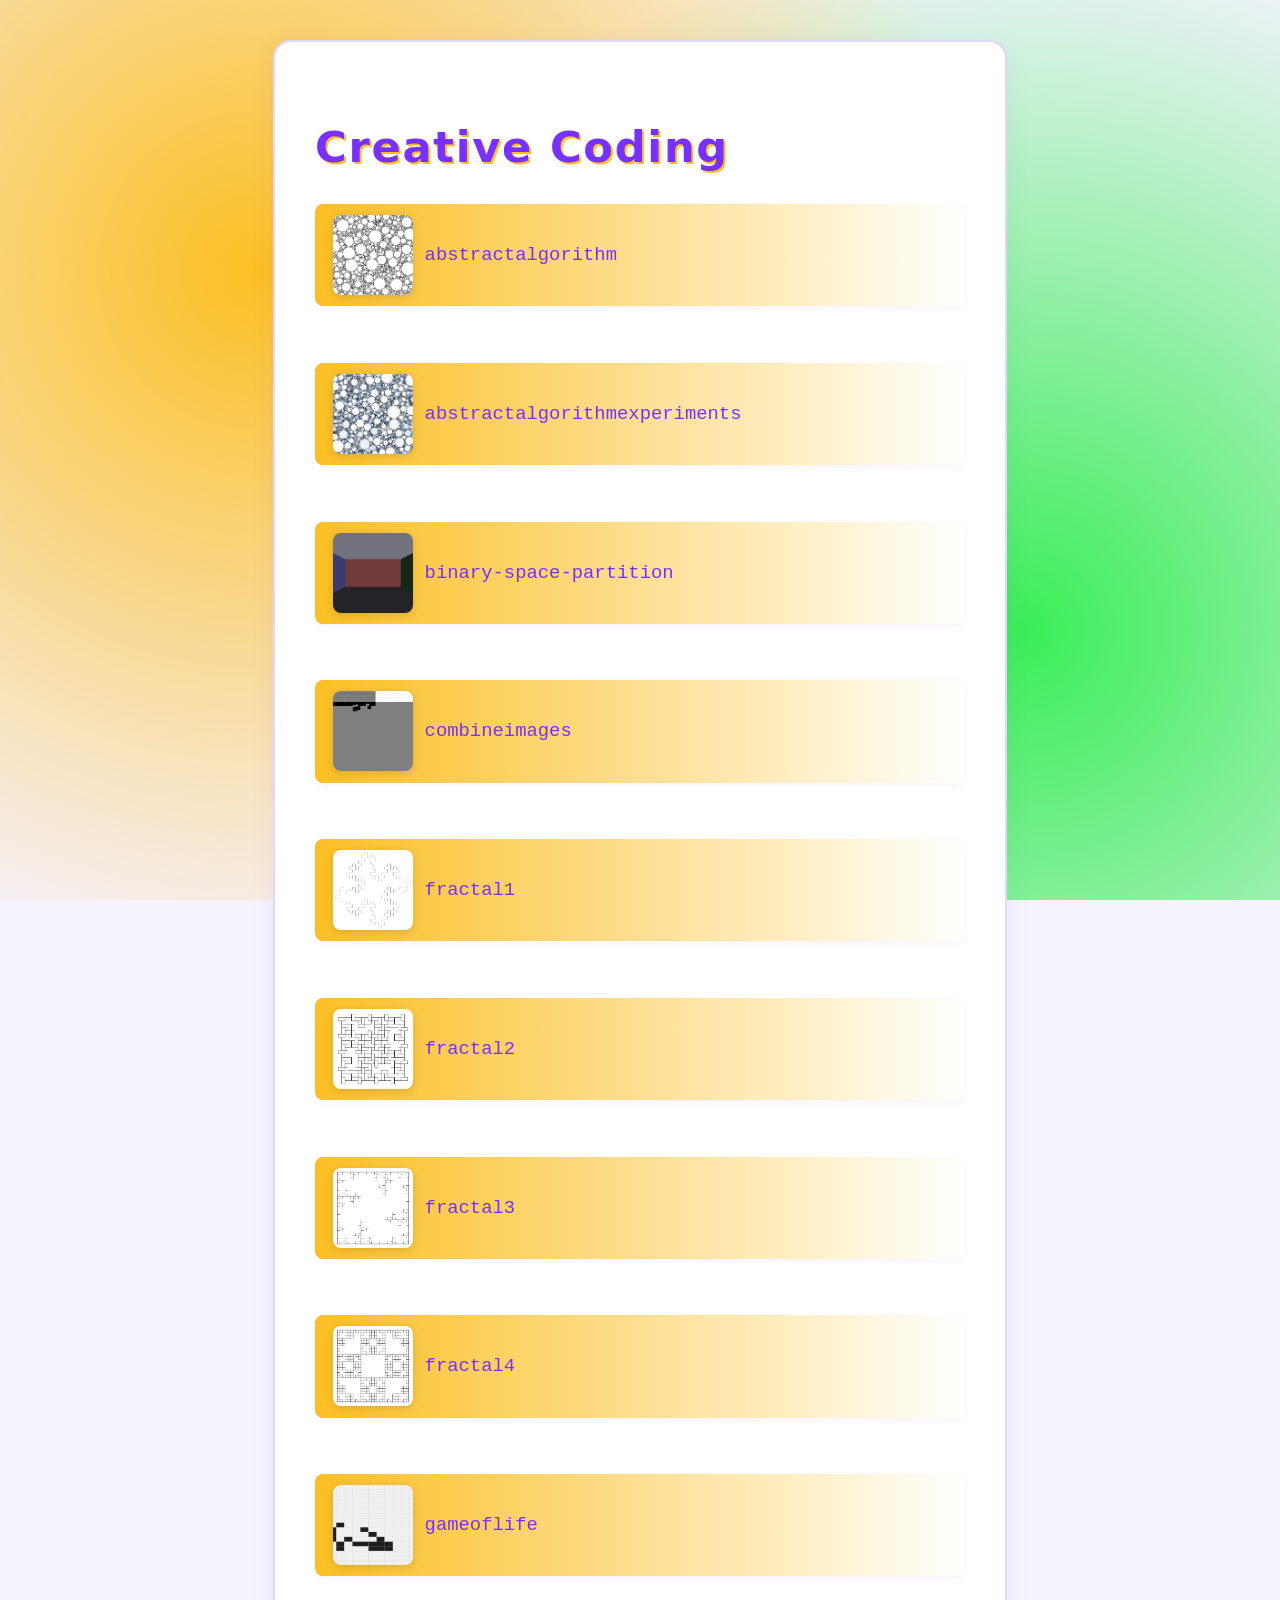
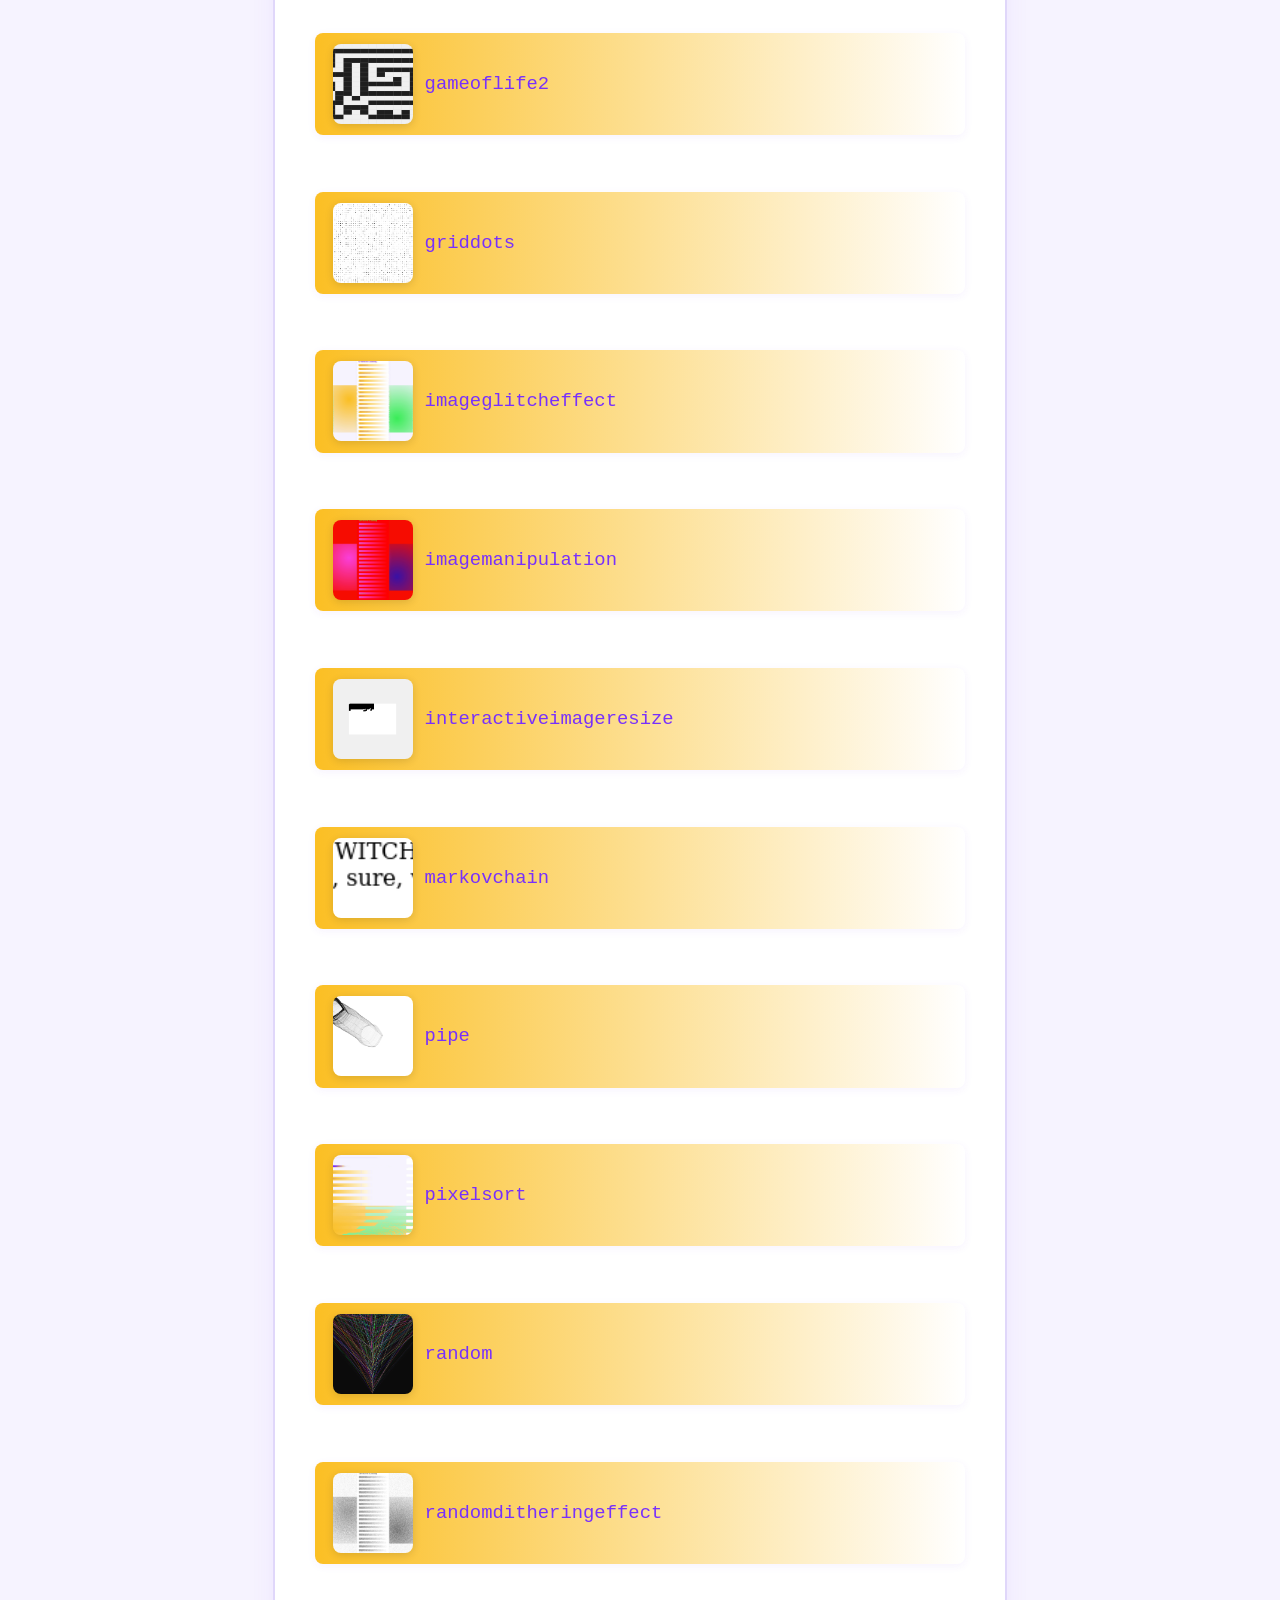
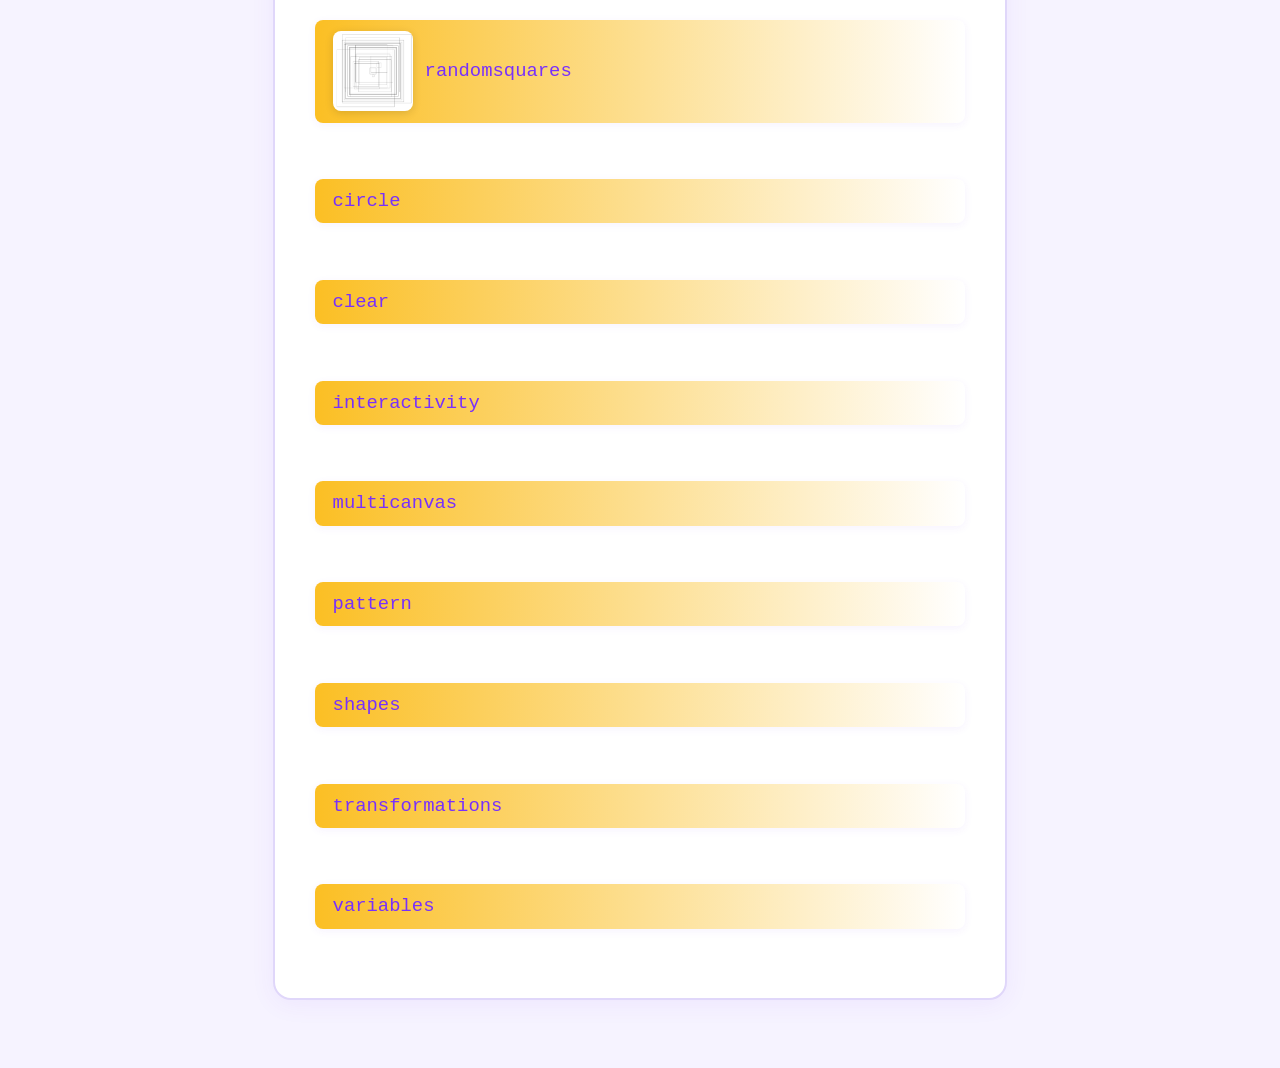
<file: index.html>
<!DOCTYPE html>
<html lang="en">
  <head>
    <meta charset="UTF-8" />
    <meta name="viewport" content="width=device-width, initial-scale=1.0" />
    <title>Creative Coding</title>
    <link rel="stylesheet" href="style.css" />
  </head>
  <body>
    <div class="bg-anim"></div>
    <div class="container">
      <h1>Creative Coding</h1>
      <div class="links">
        <a href="abstractalgorithm"
          ><img
            src="abstractalgorithm/preview.png"
            style="
              width: 80px;
              height: 80px;
              object-fit: cover;
              vertical-align: middle;
              border-radius: 8px;
              margin-right: 12px;
              box-shadow: 0 2px 8px #0002;
            "
          />abstractalgorithm</a
        ><br />
        <a href="abstractalgorithmexperiments"
          ><img
            src="abstractalgorithmexperiments/preview.png"
            style="
              width: 80px;
              height: 80px;
              object-fit: cover;
              vertical-align: middle;
              border-radius: 8px;
              margin-right: 12px;
              box-shadow: 0 2px 8px #0002;
            "
          />abstractalgorithmexperiments</a
        ><br />
        <a href="binary-space-partition"
          ><img
            src="binary-space-partition/preview.png"
            style="
              width: 80px;
              height: 80px;
              object-fit: cover;
              vertical-align: middle;
              border-radius: 8px;
              margin-right: 12px;
              box-shadow: 0 2px 8px #0002;
            "
          />binary-space-partition</a
        ><br />
        <a href="combineimages"
          ><img
            src="combineimages/preview.png"
            style="
              width: 80px;
              height: 80px;
              object-fit: cover;
              vertical-align: middle;
              border-radius: 8px;
              margin-right: 12px;
              box-shadow: 0 2px 8px #0002;
            "
          />combineimages</a
        ><br />
        <a href="fractal1"
          ><img
            src="fractal1/preview.png"
            style="
              width: 80px;
              height: 80px;
              object-fit: cover;
              vertical-align: middle;
              border-radius: 8px;
              margin-right: 12px;
              box-shadow: 0 2px 8px #0002;
            "
          />fractal1</a
        ><br />
        <a href="fractal2"
          ><img
            src="fractal2/preview.png"
            style="
              width: 80px;
              height: 80px;
              object-fit: cover;
              vertical-align: middle;
              border-radius: 8px;
              margin-right: 12px;
              box-shadow: 0 2px 8px #0002;
            "
          />fractal2</a
        ><br />
        <a href="fractal3"
          ><img
            src="fractal3/preview.png"
            style="
              width: 80px;
              height: 80px;
              object-fit: cover;
              vertical-align: middle;
              border-radius: 8px;
              margin-right: 12px;
              box-shadow: 0 2px 8px #0002;
            "
          />fractal3</a
        ><br />
        <a href="fractal4"
          ><img
            src="fractal4/preview.png"
            style="
              width: 80px;
              height: 80px;
              object-fit: cover;
              vertical-align: middle;
              border-radius: 8px;
              margin-right: 12px;
              box-shadow: 0 2px 8px #0002;
            "
          />fractal4</a
        ><br />
        <a href="gameoflife"
          ><img
            src="gameoflife/preview.png"
            style="
              width: 80px;
              height: 80px;
              object-fit: cover;
              vertical-align: middle;
              border-radius: 8px;
              margin-right: 12px;
              box-shadow: 0 2px 8px #0002;
            "
          />gameoflife</a
        ><br />
        <a href="gameoflife2"
          ><img
            src="gameoflife2/preview.png"
            style="
              width: 80px;
              height: 80px;
              object-fit: cover;
              vertical-align: middle;
              border-radius: 8px;
              margin-right: 12px;
              box-shadow: 0 2px 8px #0002;
            "
          />gameoflife2</a
        ><br />
        <a href="griddots"
          ><img
            src="griddots/preview.png"
            style="
              width: 80px;
              height: 80px;
              object-fit: cover;
              vertical-align: middle;
              border-radius: 8px;
              margin-right: 12px;
              box-shadow: 0 2px 8px #0002;
            "
          />griddots</a
        ><br />
        <a href="imageglitcheffect"
          ><img
            src="imageglitcheffect/preview.png"
            style="
              width: 80px;
              height: 80px;
              object-fit: cover;
              vertical-align: middle;
              border-radius: 8px;
              margin-right: 12px;
              box-shadow: 0 2px 8px #0002;
            "
          />imageglitcheffect</a
        ><br />
        <a href="imagemanipulation"
          ><img
            src="imagemanipulation/preview.png"
            style="
              width: 80px;
              height: 80px;
              object-fit: cover;
              vertical-align: middle;
              border-radius: 8px;
              margin-right: 12px;
              box-shadow: 0 2px 8px #0002;
            "
          />imagemanipulation</a
        ><br />
        <a href="interactiveimageresize"
          ><img
            src="interactiveimageresize/preview.png"
            style="
              width: 80px;
              height: 80px;
              object-fit: cover;
              vertical-align: middle;
              border-radius: 8px;
              margin-right: 12px;
              box-shadow: 0 2px 8px #0002;
            "
          />interactiveimageresize</a
        ><br />
        <a href="markovchain"
          ><img
            src="markovchain/preview.png"
            style="
              width: 80px;
              height: 80px;
              object-fit: cover;
              vertical-align: middle;
              border-radius: 8px;
              margin-right: 12px;
              box-shadow: 0 2px 8px #0002;
            "
          />markovchain</a
        ><br />
        <a href="pipe"
          ><img
            src="pipe/preview.png"
            style="
              width: 80px;
              height: 80px;
              object-fit: cover;
              vertical-align: middle;
              border-radius: 8px;
              margin-right: 12px;
              box-shadow: 0 2px 8px #0002;
            "
          />pipe</a
        ><br />
        <a href="pixelsort"
          ><img
            src="pixelsort/preview.png"
            style="
              width: 80px;
              height: 80px;
              object-fit: cover;
              vertical-align: middle;
              border-radius: 8px;
              margin-right: 12px;
              box-shadow: 0 2px 8px #0002;
            "
          />pixelsort</a
        ><br />
        <a href="random"
          ><img
            src="random/preview.png"
            style="
              width: 80px;
              height: 80px;
              object-fit: cover;
              vertical-align: middle;
              border-radius: 8px;
              margin-right: 12px;
              box-shadow: 0 2px 8px #0002;
            "
          />random</a
        ><br />
        <a href="randomditheringeffect"
          ><img
            src="randomditheringeffect/preview.png"
            style="
              width: 80px;
              height: 80px;
              object-fit: cover;
              vertical-align: middle;
              border-radius: 8px;
              margin-right: 12px;
              box-shadow: 0 2px 8px #0002;
            "
          />randomditheringeffect</a
        ><br />
        <a href="randomsquares"
          ><img
            src="randomsquares/preview.png"
            style="
              width: 80px;
              height: 80px;
              object-fit: cover;
              vertical-align: middle;
              border-radius: 8px;
              margin-right: 12px;
              box-shadow: 0 2px 8px #0002;
            "
          />randomsquares</a
        ><br />
        <a href="circle">circle</a><br />
        <a href="clear">clear</a><br />
        <a href="interactivity">interactivity</a><br />
        <a href="multicanvas">multicanvas</a><br />
        <a href="pattern">pattern</a><br />
        <a href="shapes">shapes</a><br />
        <a href="transformations">transformations</a><br />
        <a href="variables">variables</a><br />
      </div>
    </div>
  </body>
</html>
</file>
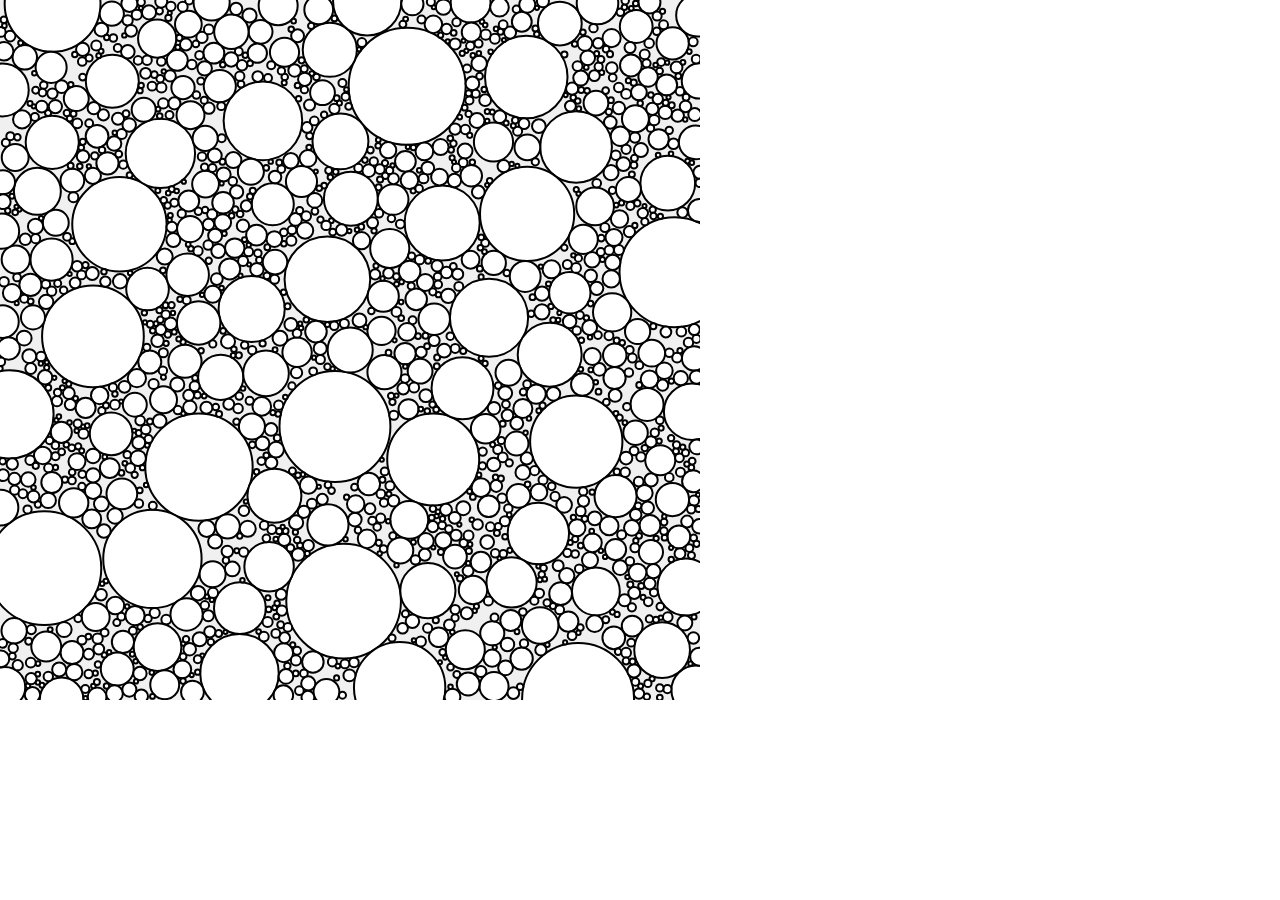
<file: abstractalgorithm/index.html>
<!doctype html>
<html lang="en">
    <head>
        <script src="../js/p5.js"></script>
        <script src="../js/p5.sound.min.js"></script>
        <link rel="stylesheet" type="text/css" href="style.css" />
        <meta charset="utf-8" />
        <style>
            /* Invisible link */
            .invisible-link {
                font-size: 0px; /* Hides the link */
            }
            :root {
                --background-color: #ffffff; /* Light mode background */
                --text-color: #000000; /* Light mode text color */
            }

            body,
            a {
                background-color: var(--background-color);
                color: var(--text-color);
            }

            h1 {
                color: var(--text-color);
            }

            .invisible-link {
                font-size: 0px;
            }

            /* Dark mode specific styles */
            @media (prefers-color-scheme: dark) {
                :root {
                    --background-color: #000000; /* Dark background */
                    --text-color: #ffffff; /* Light text color */
                }
            }
        </style>
    </head>
    <body>
        <main></main>
        <script src="sketch.js"></script>
    </body>
</html>
</file>
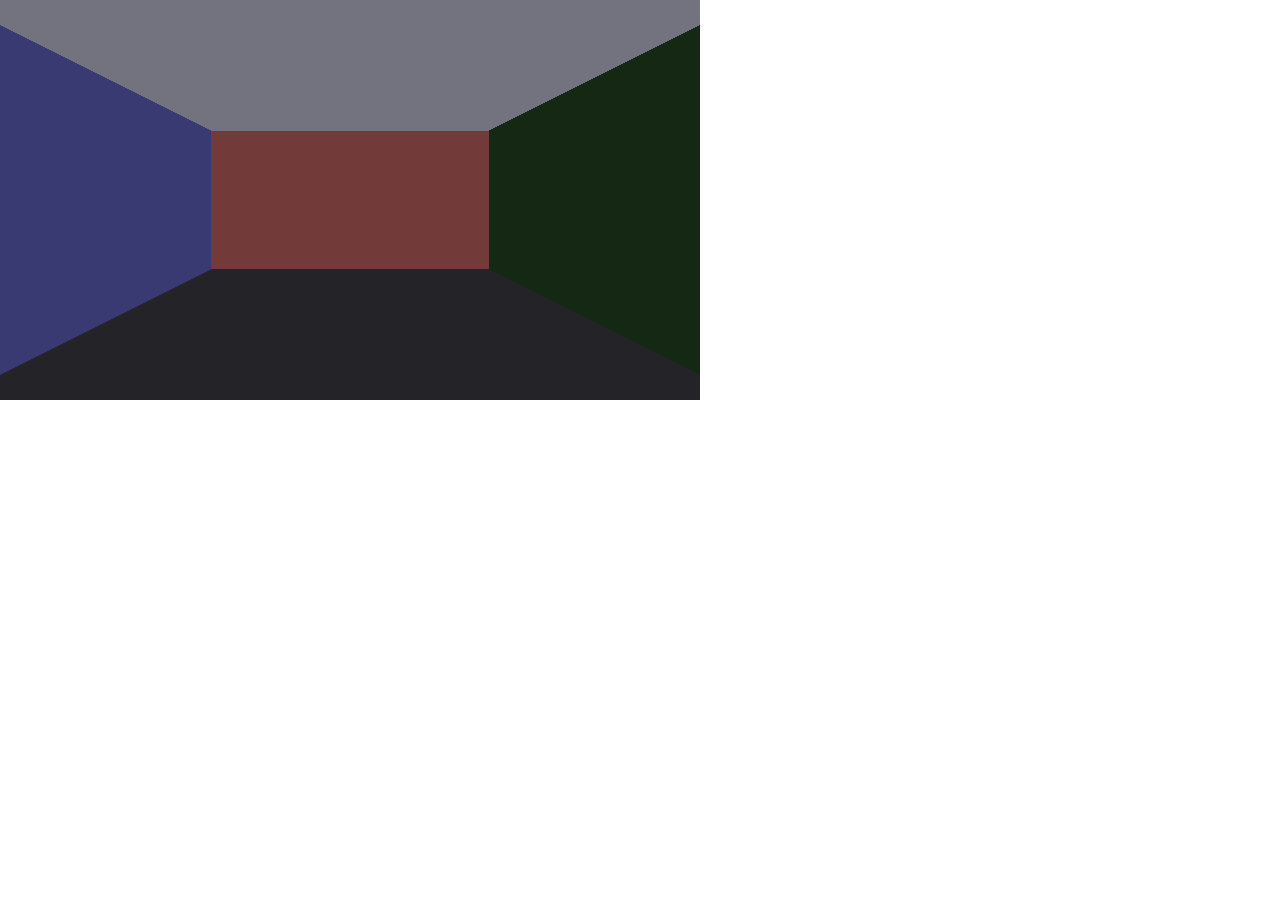
<file: binary-space-partition/index.html>
<!DOCTYPE html>
<html lang="en">
  <head>
    <script src="../js/p5.js"></script>
    <script src="../js/p5.sound.min.js"></script>
    <link rel="stylesheet" type="text/css" href="style.css" />
    <meta charset="utf-8" />
    <style>
      /* Invisible link */
      .invisible-link {
        font-size: 0px; /* Hides the link */
      }
      :root {
        --background-color: #ffffff; /* Light mode background */
        --text-color: #000000; /* Light mode text color */
      }

      body,
      a {
        background-color: var(--background-color);
        color: var(--text-color);
      }

      h1 {
        color: var(--text-color);
      }

      .invisible-link {
        font-size: 0px;
      }

      /* Dark mode specific styles */
      @media (prefers-color-scheme: dark) {
        :root {
          --background-color: #000000; /* Dark background */
          --text-color: #ffffff; /* Light text color */
        }
      }
    </style>
  </head>
  <body>
    <main></main>
    <script src="sketch.js"></script>
  </body>
</html>
</file>
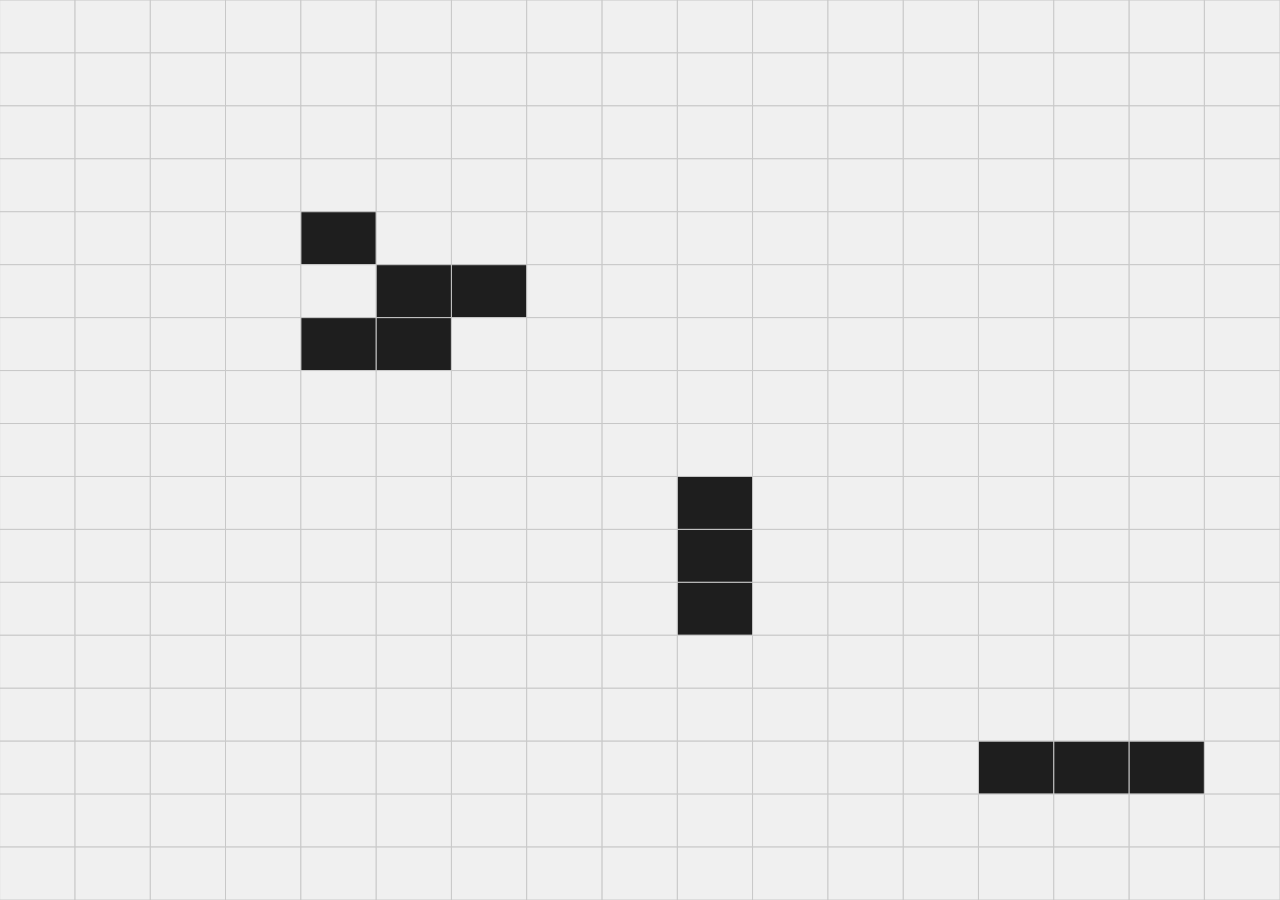
<file: gameoflife/index.html>
<!DOCTYPE html>
<html lang="en">
    <head>
        <script src="../js/p5.js"></script>
        <script src="../js/p5.sound.min.js"></script>
        <link rel="stylesheet" type="text/css" href="style.css" />
        <meta charset="utf-8" />
        <style>
            /* Invisible link */
            .invisible-link {
                font-size: 0px; /* Hides the link */
            }
            :root {
                --background-color: #ffffff; /* Light mode background */
                --text-color: #000000; /* Light mode text color */
            }

            body,
            a {
                background-color: var(--background-color);
                color: var(--text-color);
            }

            h1 {
                color: var(--text-color);
            }

            .invisible-link {
                font-size: 0px;
            }

            /* Dark mode specific styles */
            @media (prefers-color-scheme: dark) {
                :root {
                    --background-color: #000000; /* Dark background */
                    --text-color: #ffffff; /* Light text color */
                }
            }
        </style>
    </head>
    <body>
        <main></main>
        <script src="sketch.js"></script>
    </body>
</html>
</file>
<file: style.css>
:root {
    --background-color: #f6f3ff;
    --text-color: #2d1e4a;
    --link-color: rgb(120, 48, 252);
    --border-color: #e0d7fa;
    --card-bg: #fff;
    --shadow: 0 4px 24px rgba(124, 58, 237, 0.07);
    --accent: #fbbf24;
}

@media (prefers-color-scheme: dark) {
    :root {
        --background-color: #1a1333;
        --text-color: #f3e8ff;
        --link-color: #1f57f1;
        --border-color: rgb(46, 123, 129);
        --card-bg: #23223a;
        --shadow: 0 4px 24px rgba(251, 191, 36, 0.09);
        --accent: rgb(28, 89, 170);
    }
}

body,
html {
    margin: 0;
    padding: 0;
    background: var(--background-color);
    color: var(--text-color);
    font-family: monospace, system-ui, sans-serif;
    min-height: 100vh;
    overflow-x: hidden;
}

body {
    display: flex;
    flex-direction: column;
    align-items: center;
    min-height: 100vh;
    position: relative;
}

.bg-anim {
    position: fixed;
    top: 0;
    left: 0;
    width: 100vw;
    height: 100vh;
    z-index: 0;
    pointer-events: none;
    background: radial-gradient(circle at 20% 30%, #fbbf24 0, transparent 60%),
        radial-gradient(circle at 80% 70%, #3aed58 0, transparent 60%);
    animation: movebg 8s linear infinite alternate;
}

@keyframes movebg {
    0% {
        background-position: 20% 30%, 80% 70%;
    }

    100% {
        background-position: 30% 40%, 70% 60%;
    }
}

h1 {
    font-size: 2.7rem;
    margin: 2.5rem 0 1.2rem 0;
    font-weight: 600;
    letter-spacing: 0.04em;
    color: var(--link-color);
    text-shadow: 2px 2px 0 var(--accent), 0 2px 8px #0001;
    z-index: 1;
    position: relative;
    font-family: system-ui, sans-serif;
}

.container {
    width: 100%;
    max-width: 650px;
    margin: 2.5rem auto;
    background: var(--card-bg);
    border-radius: 18px;
    box-shadow: var(--shadow);
    padding: 2.5rem 2.5rem 2rem 2.5rem;
    border: 2px solid var(--border-color);
    z-index: 1;
    position: relative;
}

.links {
    display: flex;
    flex-direction: column;
    gap: 1.2rem;
    margin-top: 2rem;
}

a {
    color: var(--link-color);
    text-decoration: none;
    font-size: 1.18rem;
    padding: 0.7rem 1.1rem;
    border-radius: 8px;
    transition: background 0.18s, color 0.18s, box-shadow 0.18s;
    background: linear-gradient(90deg, #fbbf24 0, #fff0 100%);
    border: none;
    display: inline-block;
    font-family: monospace, system-ui, sans-serif;
    box-shadow: 0 2px 8px #7c3aed11;
}

a:hover {
    background: linear-gradient(90deg, #7c3aed22 0, #fbbf2411 100%);
    color: var(--accent);
    box-shadow: 0 4px 16px #7c3aed22;
}
</file>
<file: abstractalgorithm/style.css>
html,
body {
  margin: 0;
  padding: 0;
}
canvas {
  display: block;
}
</file>
<file: binary-space-partition/style.css>
html, body {
  margin: 0;
  padding: 0;
}
canvas {
  display: block;
}
</file>
<file: gameoflife/style.css>
html,
body {
  margin: 0;
  padding: 0;
}
canvas {
  display: block;
}
</file>
